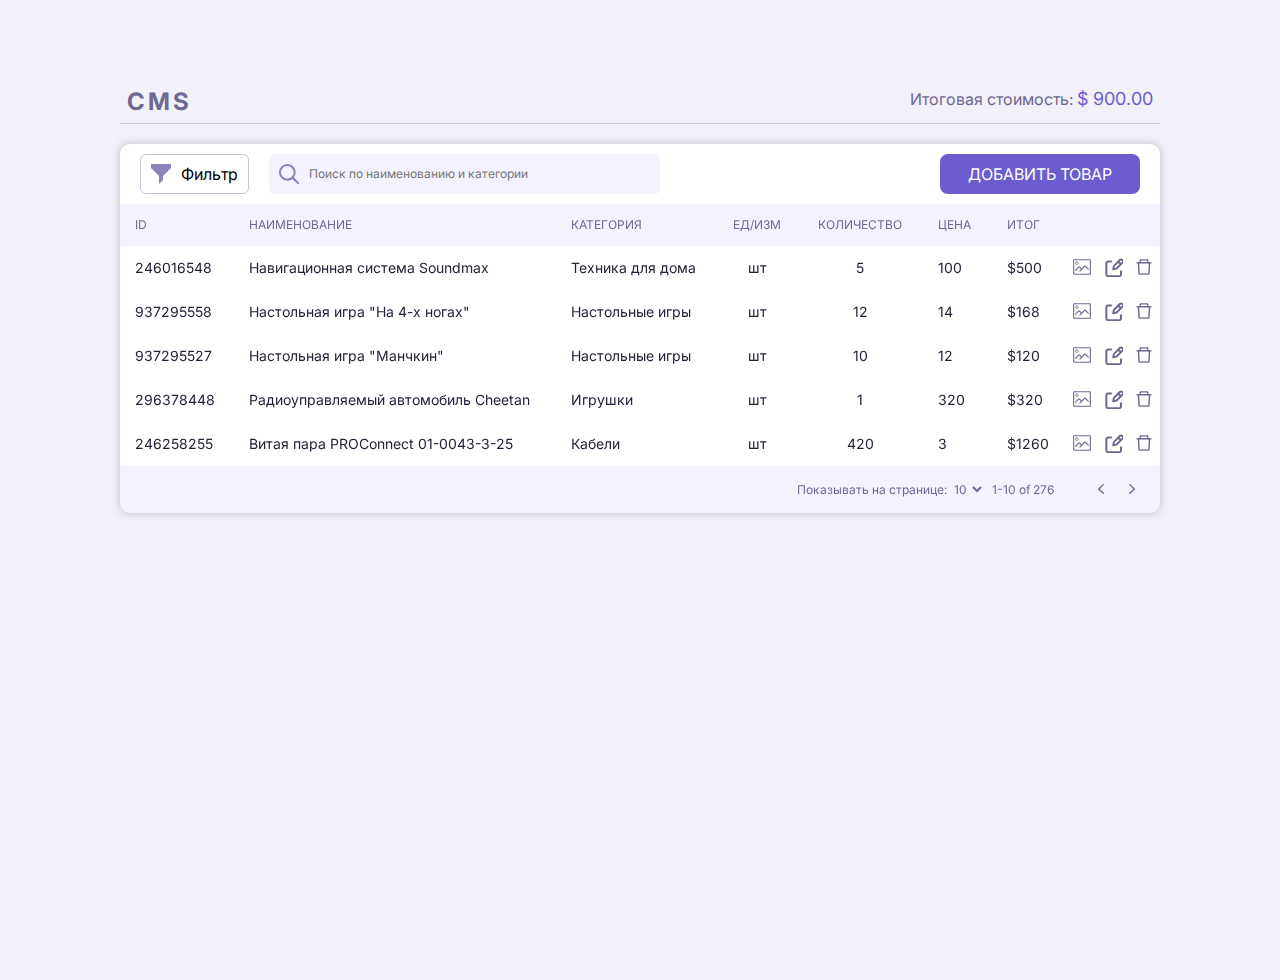
<file: crm.html>
<!DOCTYPE html>
<html lang="ru">

<head>
  <meta charset="UTF-8">
  <meta http-equiv="X-UA-Compatible" content="IE=edge">
  <meta name="viewport" content="width=device-width, initial-scale=1.0">
  <link rel="stylesheet" href="style/style.css">
  <link rel="stylesheet" href="style/normalize.css">
  <link rel="stylesheet" href="style/reset.css">
  <link rel="preconnect" href="https://fonts.googleapis.com">
  <link rel="preconnect" href="https://fonts.gstatic.com" crossorigin>
  <link href="https://fonts.googleapis.com/css2?family=Inter:wght@300;400;500;700&family=Lato:wght@300;700&family=Rubik:wght@300;400;500;600;700&display=swap" rel="stylesheet">
  <script defer src="js/main.js"></script>
  <script defer src="js/script.js"></script>
  <title>CRM-ShopOnline</title>
</head>

<body>

  <main class="main">
    <section class="table">
      <div class="container table__container">
        <div class="table__header">
          <h1 class="table__title">CMS</h1>
          <p class="add-item-text">Итоговая стоимость: <span class="add-item-price">$ 900.00</span></p>
        </div>

        <section class="main-content">
          <div class="main-content__container">
            <div class="main-content__head">
              <button class="main-content__button-f">Фильтр</button>
              <input type="text" class="main-content__search" placeholder="Поиск по наименованию и категории">

              <button class="main-content__button" type="submit">Добавить товар</button>

            </div>

            <div class="main-content__main-table">
              <table class="main-content__table-list">
                <thead class="main-content__thead">
                  <tr class="main-content__tr">
                    <td class="main-content__td">ID</td>
                    <td class="main-content__td">Наименование</td>
                    <td class="main-content__td">Категория</td>
                    <td class="main-content__td">ед/изм</td>
                    <td class="main-content__td">количество</td>
                    <td class="main-content__td">цена</td>
                    <td class="main-content__td">ИТОГ</td>
                    <td class="main-content__td"></td>
                    <td class="main-content__td"></td>
                    <td class="main-content__td"></td>
                  </tr>
                </thead>
                <tbody class="main-content__tbody">
                    <!-- Вёрстка main.js-->
                </tbody>

                <tfoot class="main-content-tfoot">
                  <tr>
                    <td class="main-content-tfoot__td" colspan="4"></td>
                    <td class="main-content-tfoot__td" colspan="2">
                      <div class="dropdown-container">
                        <label for="items-per-page">Показывать на странице:</label>
                        <select id="items-per-page">
                          <option value="10">10</option>
                          <option value="20">20</option>
                          <option value="50">50</option>
                        </select>
                      </div>
                    </td>

                    <td class="main-content-tfoot__td">1-10 of 276</td>
                    <td class="main-content-tfoot__td"></td>
                    <td class="main-content-tfoot__td">
                      <a href="#" class="main-content-tfoot__link">
                        <svg xmlns="http://www.w3.org/2000/svg" width="6" height="10" viewBox="0 0 6 10" fill="none">
                          <path d="M5.79971 1.10636C6.42812 0.51287 5.43313 -0.426818 4.80472 0.216126L0.196378 4.51891C-0.0654595 4.7662 -0.0654595 5.21131 0.196378 5.4586L4.80472 9.81084C5.43313 10.4043 6.42812 9.46464 5.79971 8.87115L1.71504 5.01348L5.79971 1.10636Z" fill="#6E6893"/>
                        </svg>
                      </a>
                    </td>
                    <td class="main-content-tfoot__td">
                      <a href="#" class="main-content-tfoot__link">
                        <svg xmlns="http://www.w3.org/2000/svg" width="6" height="10" viewBox="0 0 6 10" fill="none">
                          <path d="M0.200293 1.10636C-0.428118 0.51287 0.566865 -0.426818 1.19528 0.216126L5.80362 4.51891C6.06546 4.7662 6.06546 5.21131 5.80362 5.4586L1.19528 9.81084C0.566865 10.4043 -0.428118 9.46464 0.200293 8.87115L4.28496 5.01348L0.200293 1.10636Z" fill="#6E6893"/>
                        </svg>
                      </a>
                    </td>
                  </tr>
                </tfoot>

              </table>
            </div>

          </div>
          

        </section>


    </section>

  </main>

  <!-- modal -->

  <div class="product" id="popup">
    <div class="product__body">

      <div class="product__content">
        <a class="product__close" href="#"></a>
        <div class="product__titleid">
          <h2 class="product__title">Добавить товар</h2>
          <p class="product__id">id: 201910241</p>
        </div>
        <form action="https://jsonplaceholder.typicode.com/posts" method="POST">
          <fieldset class="product__fieldset">
            <div class="product__label-container">

              <div class="product__block-name">
                <p class="product__p-text">Наименование</p>
                <input class="product__input" type="text" name="name">
                <label for="name"></label>
              </div>

              <div class="product__block-category">
                <p class="product__p-text">Категория</p>
                <input class="product__input" type="text" name="category">
                <label for="category"></label>
              </div>

              <div class="product__block-units">
                <p class="product__p-text">Единицы измерения</p>
                <input class="product__input" type="text" name="units">
                <label class="product__text" for="units"></label>
              </div>

              <div class="product__block-discount">
                <p class="product__p-text">Дисконт</p>

                <div class="desc">
                  <input class="product__checkbox-input" type="checkbox" name="discount">
                  <label for="discount"></label>
                  <input class="product__input-desc" type="text" name="units_1">
                  <label for="units_1"></label>
                </div>
              </div>

              <div class="product__block-descr">
                <p class="product__p-text">Описание</p>
                <textarea class="product__textarea" name="description" cols="15" rows="2"></textarea>
              </div>

              <div class="product__block-count">
                <p class="product__p-text">Количество</p>
                <input class="product__input" type="text" name="count">
                <label class="product__text" for="count"></label>
              </div>

              <div class="product__block-price">
                <p class="product__p-text">Цена</p>
                <input class="product__input" type="text" name="price">
                <label for="price"></label>
              </div>

              <div class="product__block-img">
                <label for="imageInput"></label>
                <input type="file" id="imageInput" name="image" accept="image/*" placeholder="Выберите изображение">
              </div>

            </div>
          </fieldset>

          <div class="add-item">
            <p class="add-item-text">Итоговая стоимость: <span class="add-item-price">$ 900.00</span></p>
            <button class="product__button" type="submit">Добавить товар</button>
          </div>
      </div>

      </form>
    </div>
  </div>

</body>

</html>
</file>
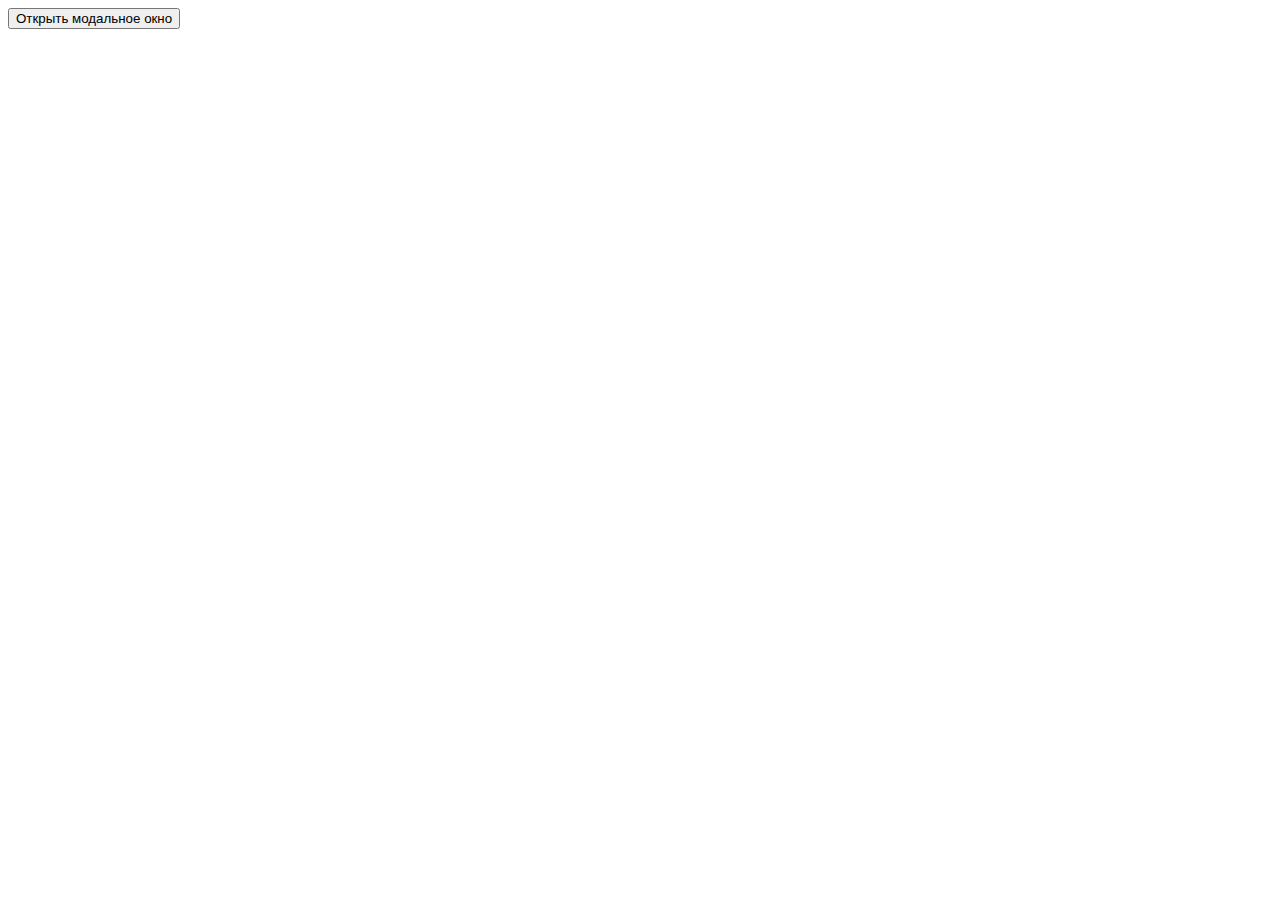
<file: test.html>
<!DOCTYPE html>
<html lang="ru">
<head>
  <meta charset="UTF-8">
  <meta name="viewport" content="width=device-width, initial-scale=1.0">
  <title>Модальное окно</title>
  <style>
    /* Стили для модального окна */
    .modal-overlay {
      position: fixed;
      top: 0;
      left: 0;
      width: 100%;
      height: 100%;
      background-color: rgba(0, 0, 0, 0.5); /* Прозрачное перекрытие */
      display: none; /* По умолчанию скрыто */
    }
    .modal {
      position: fixed;
      top: 50%;
      left: 50%;
      transform: translate(-50%, -50%);
      background-color: #fff;
      padding: 20px;
      border-radius: 8px;
      box-shadow: 0 2px 6px rgba(0, 0, 0, 0.15);
    }
  </style>
</head>
<body>
  <!-- Кнопка для открытия модального окна -->
  <button onclick="openModal()">Открыть модальное окно</button>

  <!-- Модальное окно с overlay -->
  <div class="modal-overlay" id="modalOverlay">
    <div class="modal">
      <h2>Заголовок модального окна</h2>
      <p>Содержимое модального окна...</p>
      <button onclick="closeModal()">Закрыть</button>
    </div>
  </div>

  <script>
    // Функция для открытия модального окна
    function openModal() {
      document.getElementById('modalOverlay').style.display = 'block';
    }

    // Функция для закрытия модального окна
    function closeModal() {
      document.getElementById('modalOverlay').style.display = 'none';
    }
  </script>
</body>
</html>
</file>
<file: style/style.css>
html {
  position: relative;
  box-sizing: border-box;
}

*, *::before, *::after {
  box-sizing: inherit;
}

body {
  font-family: Inter, sans-serif;
  min-width: 320px;
  min-height: 100vh;
  background-color: #F2F0F9;
  color: #25213B;
}

img, svg {
  max-width: 100%;
  max-height: 100%;
  height: auto;
}

button {
  padding: 0;
  cursor: pointer;
  border: none;
  background-color: transparent;
}

a {
  color: #fff;
  text-decoration: none;
}

ul {
  list-style: none;
  padding: 0;
  margin: 0;
}

h1, h2, h3, figure, fieldset {
  margin: 0;
  margin-bottom: 20px;
}

p {
  line-height: 24px;
  margin-top: 0;
}

iframe {
  border: none;
}

.visually-hidden {
  position: fixed;
  transform: scale(0);
}

.container {
  max-width: 1100px;
  padding: 0 30px;
  margin: 0 auto;
}

/* Кастомизация ползунка прокрутки */
::-webkit-scrollbar {
  width: 5px; /* Ширина полосы прокрутки */
}

::-webkit-scrollbar-thumb {
  background-color: #6d5bd0; /* Цвет ползунка */
  border-radius: 3px; /* Скругление углов ползунка */
  width: 5px;
}

::-webkit-scrollbar-thumb:hover {
  background-color: #826fea; /* Цвет ползунка при наведении */
}

/* Кастомизация фона полосы прокрутки */
::-webkit-scrollbar-track {
  background-color: #f1f1f1; /* Цвет фона полосы прокрутки */
  border-radius: 6px; /* Скругление углов фона полосы прокрутки */
}

.product__fieldset {
  background-color: #fff;
  border: none;
  border-radius: 8px;
  padding: 0;
  margin: 0 auto;
}

.product__title {
  color: #6E6893;
  font-size: 24px;
  font-weight: 700;
  line-height: 29px;
  letter-spacing: 3px;
  text-transform: uppercase;
  /* margin-bottom: 21px; */
  padding: 21px 21px 21px 21px;
  /* border-bottom: 1px solid #C6C2DE; */
}

.product__p-text {
  color: #6E6893;
  font-size: 12px;
  line-height: 14px;
  margin: 5px;
  padding-left: 10px;
  text-transform: uppercase;
  font-weight: 500;
}

.product__input {
  width: 100%;
  height: 40px;
  border: none;
  background-color: #F4F2FF;
  border-radius: 8px;
  margin-bottom: 12px;
}

.product__textarea {
  width: 250px;
  height: 112px;
  border: none;
  background-color: #F4F2FF;
  border-radius: 8px;
  margin-bottom: 12px;
}

.product__input-desc {
  width: 100%;
  height: 40px;
  border: none;
  background-color: #F4F2FF;
  border-radius: 8px;
  margin-bottom: 12px;
}

.desc {
  display: flex;
  width: 100%;
}

.desc .product__input-desc {
  flex: 1;
}

.add-item {
  width: 580px;
  text-align: right;
}

.product__button {
  background-color: #6D5BD0;
  color: white;
  width: 200px;
  height: 40px;
  border: none;
  border-radius: 8px;
  margin-right: 20px;
  font-size: 16px;
  text-transform: uppercase;
}

.product__checkbox-input {
  width: 40px;
  height: 40px;
}

.product__checkbox-input {
  position: relative;
  -webkit-appearance: none;
  -moz-appearance: none;
  appearance: none;
  align-self: flex-start;
  margin: 0;
  margin-right: 10px;
}

.product__checkbox-input:before {
  content: '';
  position: absolute;
  top: 0;
  left: 0;
  display: block;
  width: 40px;
  height: 40px;
  background-color: #F4F2FF;
  border-radius: 8px;
}

.product__checkbox-input:after {
  content: '';
  position: absolute;
  top: 12px;
  left: 10px;
  width: 20px;
  height: 10px;
  border: 3px solid black;
  border-top: none;
  border-right: none;
  opacity: 0;
  transform: rotate(-45deg);
}

.checkbox__input:after {
  content: '';
  position: absolute;
  top: 12px;
  left: 10px;
  width: 20px;
  height: 10px;
  border: 3px solid black;
  border-top: none;
  border-right: none;
  opacity: 0;
  transform: rotate(-45deg);
}

.product__checkbox-input:focus-visible {
  outline: none
}

.product__checkbox-input:checked:after {
  opacity: 1
}

.product__checkbox-input:focus:before {
  box-shadow: 0px 0px 10px rgba(113, 0, 227, 0.5);
}

.product__checkbox-input:hover:not(:disabled):before {
  box-shadow: 0px 0px 10px rgba(0, 113, 227, 0.5);
}

.product__checkbox-input:disabled:before {
  background-color: #cccccc;
}

/* modal */

.product {
  position: fixed;
  inset: 0;
  background-color: rgba(0, 0, 0, 0.5);
  cursor: pointer;
  padding: 20px;
  overflow-y: auto;
  display: none;
}

.product__body {
  background: #F2F0F9;
  box-shadow: 0px 0px 6px 0px rgba(0, 0, 0, 0.25);
  margin: auto;
  cursor: default;
  width: 792px;
  position: absolute;
  top: 50%;
  left: 50%;
  transform: translate(-50%, -50%);
}

.product__close {
  background-image: url(../img/close.svg);
  position: absolute;
  width: 24px;
  height: 24px;
  right: 30px;
  top: 20px;
}

.product__content {
  max-width: 580px;
  margin: 0 auto;
}

.product__label-container {
  padding: 28px;
  display: grid;
  column-gap: 24px;
  grid-template-areas: 
  "name descr"
  "category descr"
  "units count"
  "discount price"
  ". img";
}

.product__block-name {
  grid-area: name;
}

.product__block-category {
  grid-area: category;
}

.product__block-units {
  grid-area: units;
}

.product__block-discount {
  grid-area: discount;
}

.product__block-descr {
  grid-area: descr;
}

.product__block-count {
  grid-area: count;
}

.product__block-price {
  grid-area: price;
}

.product__block-img {
  grid-area: img;
  width: 250px;
}

.product__block-img input[type="file"] {
  display: none;
}

.product__block-img label::before {
  content: "Добавить изображение";
  display: block;
  padding: 11px 28px;
  border: 1px solid #ccc;
  background-color: #6D5BD0;
  font-size: 14px;
  text-transform: uppercase;
  border-radius: 6px;
  cursor: pointer;
  margin-top: 20px;
  color: white;
}

.add-item {
  display: flex;
  justify-content: space-around;
  gap: 91px;
  margin-top: 28px;
  padding-bottom: 39px;
}

.add-item-text {
  color: #6E6893;
}

.add-item-price {
  font-size: 18px;
  color: #6D5BD0;
}

/* table */

.main-content__main-table {
  overflow-x: auto;
  border-bottom-left-radius: 10px;
  border-bottom-right-radius: 10px;
}

.table__container {
  width: 100%;
  height: 100vh;
  margin-top: 80px;
  border-radius: 10px;
}

.table__header {
  /* margin-bottom: 21px;
  padding: 32px 21px 21px 21px; */
  border-bottom: 1px solid #C6C2DE;
  display: flex;
  justify-content: space-between;
  padding: 7px;
}

.table__title {
  color: #6E6893;
  font-size: 24px;
  font-weight: 700;
  line-height: 29px;
  letter-spacing: 3px;
  text-transform: uppercase;
}

.t-head {
  padding: 0;
  margin: 0;
  align-self: flex-end;
}

.main-content {
  width: 100%;
  border-radius: 10px;
  margin-top: 20px;
  filter: drop-shadow(0px 0px 5px rgba(0, 0, 0, 0.20));
}

.main-content__table-list {
  width: 100%;
}

.main-content__head {
  background-color: #fff;
  display: flex;
  padding: 10px 20px;
  gap: 20px;
  border-top-left-radius: 10px;
  border-top-right-radius: 10px;
}

.main-content__thead {
  background-color: #F4F2FF;
  color: #6E6893;
  text-transform: uppercase;
  font-size: 12px;
  
}

.main-content__td:nth-child(4),
.main-content__td:nth-child(5) {
  text-align: center;
}

.main-content__td {
  padding: 15px;
}

.main-content__trr {
  background-color: #fff;
  font-size: 14px;
  color: #25213B;
}

.main-content__tdd:nth-child(4),
.main-content__tdd:nth-child(5) {
  text-align: center;
}

.main-content__tdd {
  padding: 15px;
}

.main-content__tdd-noimg {
  background-repeat: no-repeat;
  text-align: center;
  vertical-align: middle;
}

.main-content__tdd-noimg:hover {
  opacity: 0.7;
}

.main-content__tdd-edit {
  background-repeat: no-repeat;
  text-align: center;
  vertical-align: middle;
}

.main-content__tdd-edit:hover {
  opacity: 0.7;
}

.main-content__tdd-delete {
  background-repeat: no-repeat;
  text-align: center;
  vertical-align: middle;
  transition: fill 0.3s;
}

.main-content__tdd-delete:hover path {
  fill: #D53032;
}

.svg-wrapper {
  display: block;
  margin: 0 auto;
}

.main-content__button-f {
  background-image: url(../img/Filter.svg);
  background-position: 10px center;
  background-repeat: no-repeat;
  background-size: 20px 20px; 
  padding: 10px 10px 10px 40px;
  border: 1px solid #C6C2DE;
  border-radius: 6px;
  background-color: #fff;
  font-size: 16px;
}

.main-content__search {
  background-image: url(../img/Search.svg);
  background-position: 10px center;
  background-repeat: no-repeat;
  background-color: #F4F2FF;
  border: none;
  background-size: 20px 20px;
  padding: 10px 10px 10px 40px;
  border-radius: 6px;
  font-size: 12px;
  width: 392px;
  outline: none;
}

.main-content__button {
  background-color: #6D5BD0;
  color: white;
  width: 200px;
  height: 40px;
  border: none;
  border-radius: 8px;
  font-size: 16px;
  text-transform: uppercase;
  margin-left: 26%;
}

.main-content-tfoot {
  font-size: 12px;
  padding: 15px;
  background-color: #F4F2FF;
}

.main-content-tfoot__td {
  padding: 15px 0;
  color: #6E6893;
}

select {
  outline: none;
  background-color: transparent;
  border: none;
}

.product__titleid {
  display: flex;
  align-items: center;
  justify-content: space-between;
  border-bottom: 1px solid #C6C2DE;
  margin-bottom: 21px;
}

.product__id {
  font-size: 10px;
  color: #C5C5C5;
}

#items-per-page {
  color: #6E6893;
}

@media (max-width: 960px) {
  .main-content__button {
    font-size: 14px;
  }
}

@media (max-width: 890px) {
  .main-content__button {
    font-size: 12px;
  }
}

@media (max-width: 680px) {
  .main-content__head {
    flex-direction: column;
  }

  .main-content__button {
    font-size: 10px;
    align-self: flex-end;
  }

  .main-content__search {
    width: 100%;
  }
}

@media (max-width: 480px) {
  .main-content__button {
    align-content: center;
    width: 100%;
  }

  .add-item-text,
  .add-item-price {
    font-size: 12px;
    line-height: 0.8rem;
  }

  .table__header {
    align-items: center;
    gap: 5px;
  }
}
</file>
